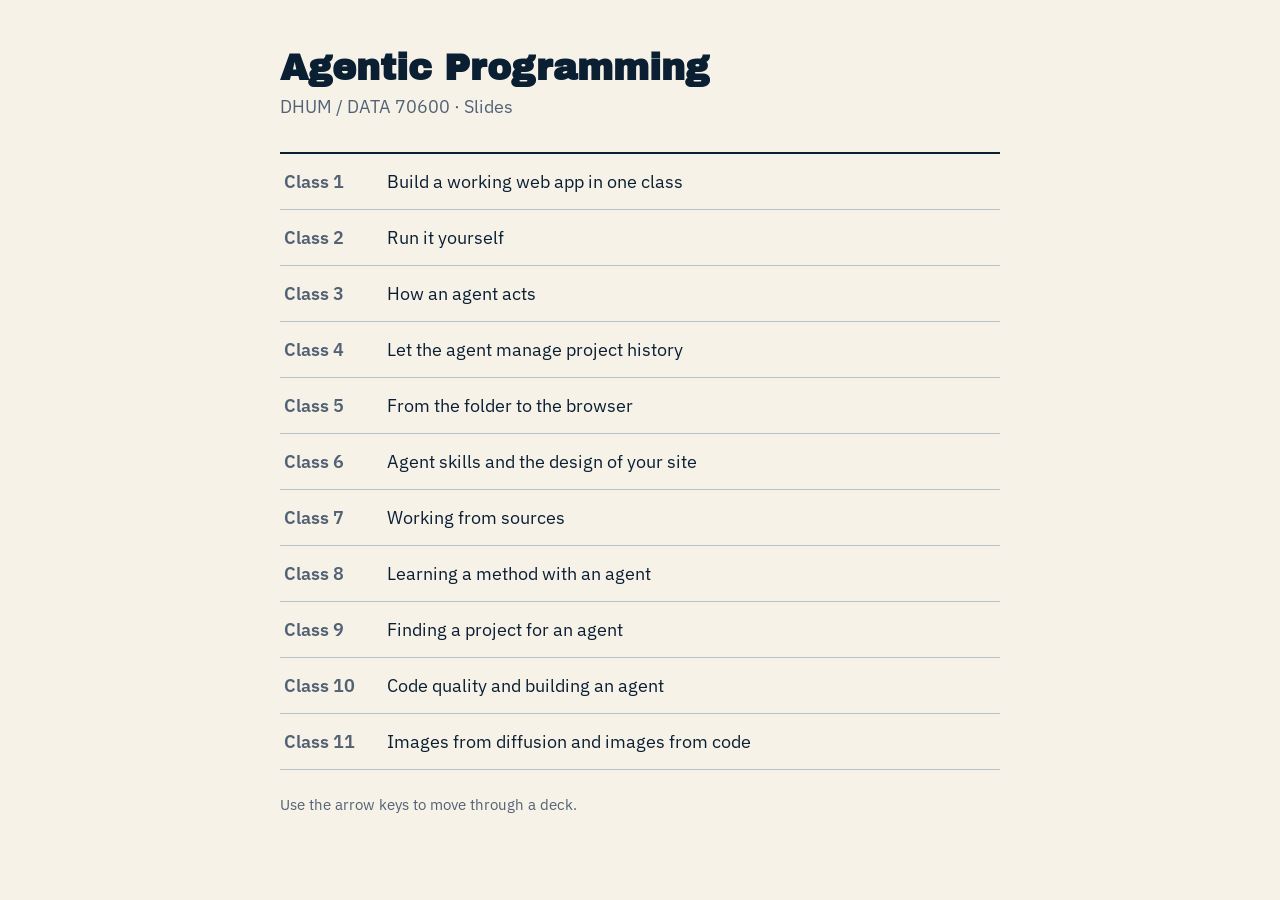
<file: index.html>
<!doctype html>
<html lang="en">
<head>
  <meta charset="utf-8">
  <meta name="viewport" content="width=device-width, initial-scale=1">
  <title>Agentic Programming slides</title>
  <link rel="stylesheet" href="https://fonts.googleapis.com/css2?family=Archivo+Black&family=IBM+Plex+Sans:wght@400;600&display=swap">
  <style>
    body { margin: 0; background: #f6f2e8; color: #0b1f33; font-family: "IBM Plex Sans", sans-serif; font-size: 18px; line-height: 1.5; }
    main { max-width: 720px; margin: 0 auto; padding: 48px 16px; }
    h1 { font-family: "Archivo Black", sans-serif; font-size: 36px; line-height: 1.15; margin: 0 0 4px; }
    .course { color: #526274; margin: 0 0 32px; }
    ul { list-style: none; padding: 0; margin: 0; border-top: 2px solid #0b1f33; }
    li { border-bottom: 1px solid #b8c3ca; }
    a { display: block; padding: 14px 4px; color: #0b1f33; text-decoration: none; }
    a:hover { background: #fffdf7; color: #0066b3; }
    .num { display: inline-block; width: 5.5em; font-weight: 600; color: #526274; }
    p.note { color: #526274; font-size: 15px; margin-top: 24px; }
  </style>
</head>
<body>
  <main>
    <h1>Agentic Programming</h1>
    <p class="course">DHUM / DATA 70600 · Slides</p>
    <ul>
      <li><a href="class-01/"><span class="num">Class 1</span> Build a working web app in one class</a></li>
      <li><a href="class-02/"><span class="num">Class 2</span> Run it yourself</a></li>
      <li><a href="class-03/"><span class="num">Class 3</span> How an agent acts</a></li>
      <li><a href="class-04/"><span class="num">Class 4</span> Let the agent manage project history</a></li>
      <li><a href="class-05/"><span class="num">Class 5</span> From the folder to the browser</a></li>
      <li><a href="class-06/"><span class="num">Class 6</span> Agent skills and the design of your site</a></li>
      <li><a href="class-07/"><span class="num">Class 7</span> Working from sources</a></li>
      <li><a href="class-08/"><span class="num">Class 8</span> Learning a method with an agent</a></li>
      <li><a href="class-09/"><span class="num">Class 9</span> Finding a project for an agent</a></li>
      <li><a href="class-10/"><span class="num">Class 10</span> Code quality and building an agent</a></li>
      <li><a href="class-11/"><span class="num">Class 11</span> Images from diffusion and images from code</a></li>
    </ul>
    <p class="note">Use the arrow keys to move through a deck.</p>
  </main>
</body>
</html>
</file>
